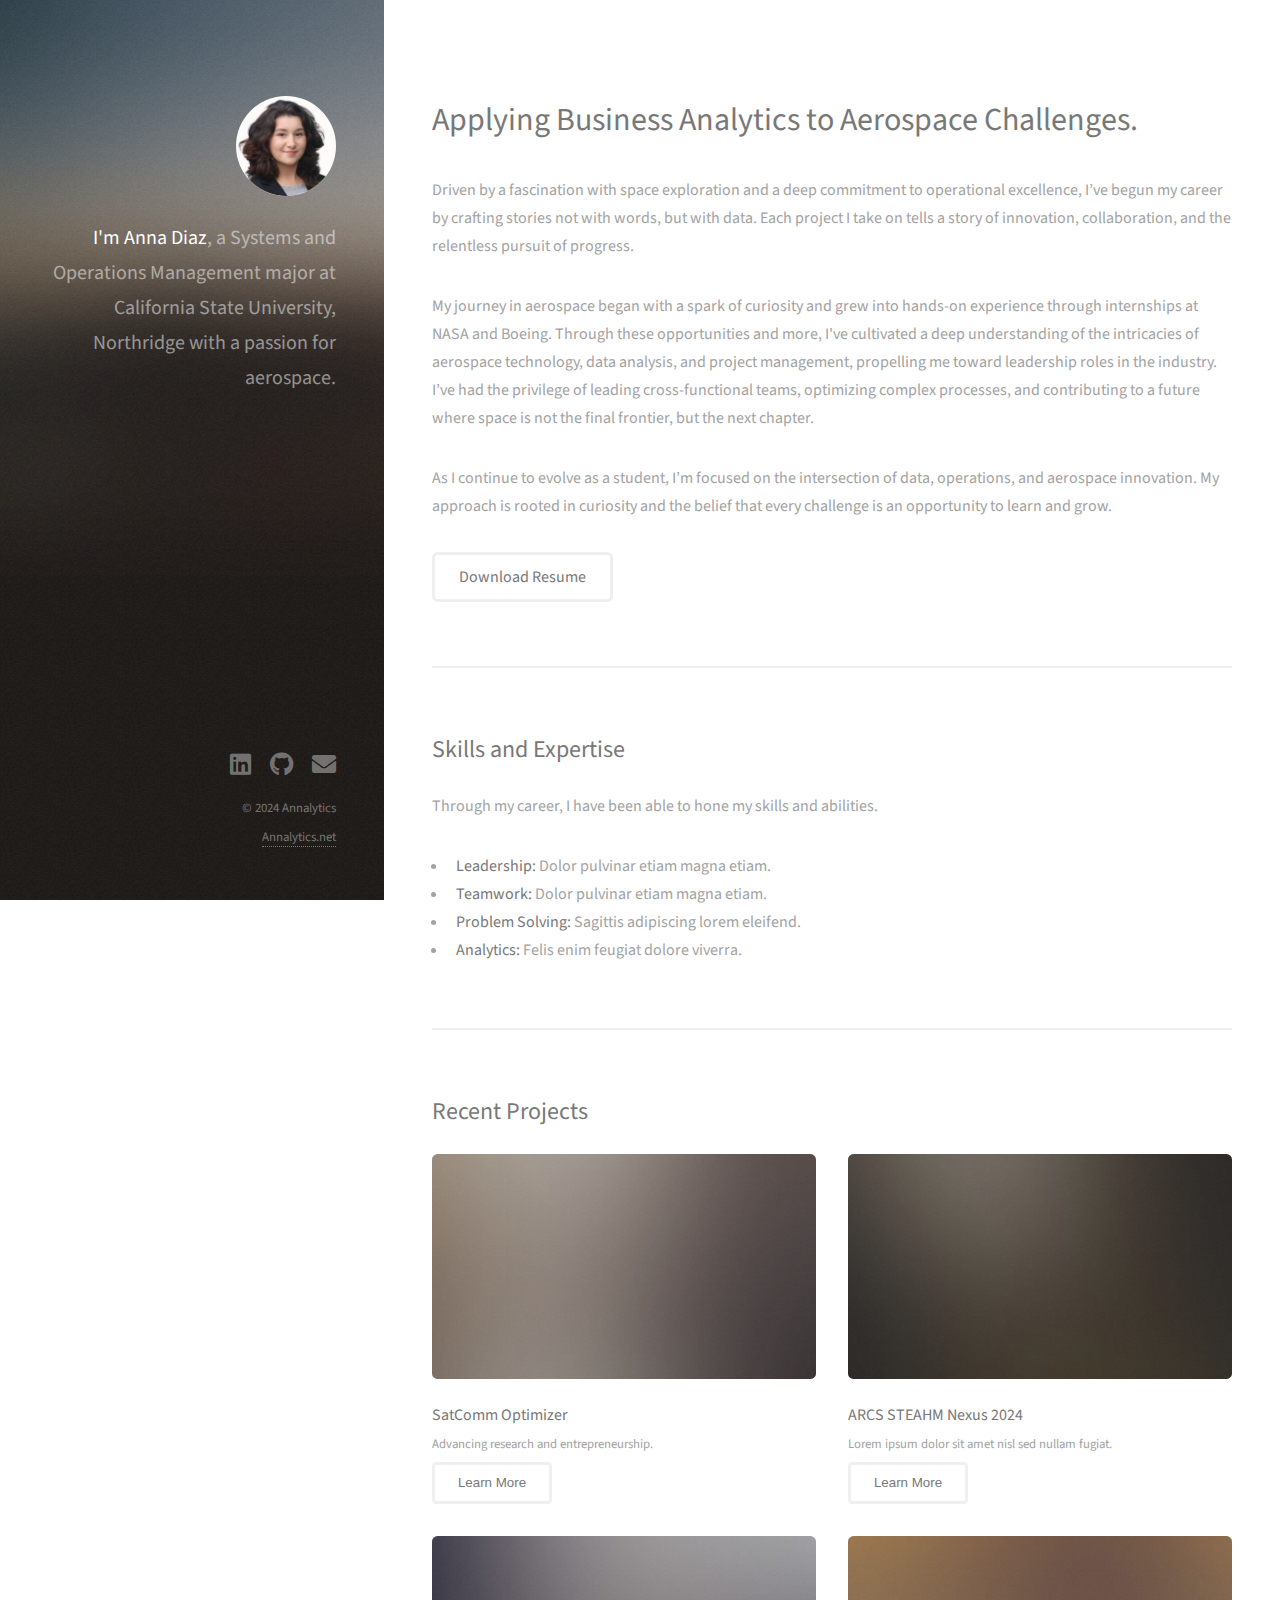
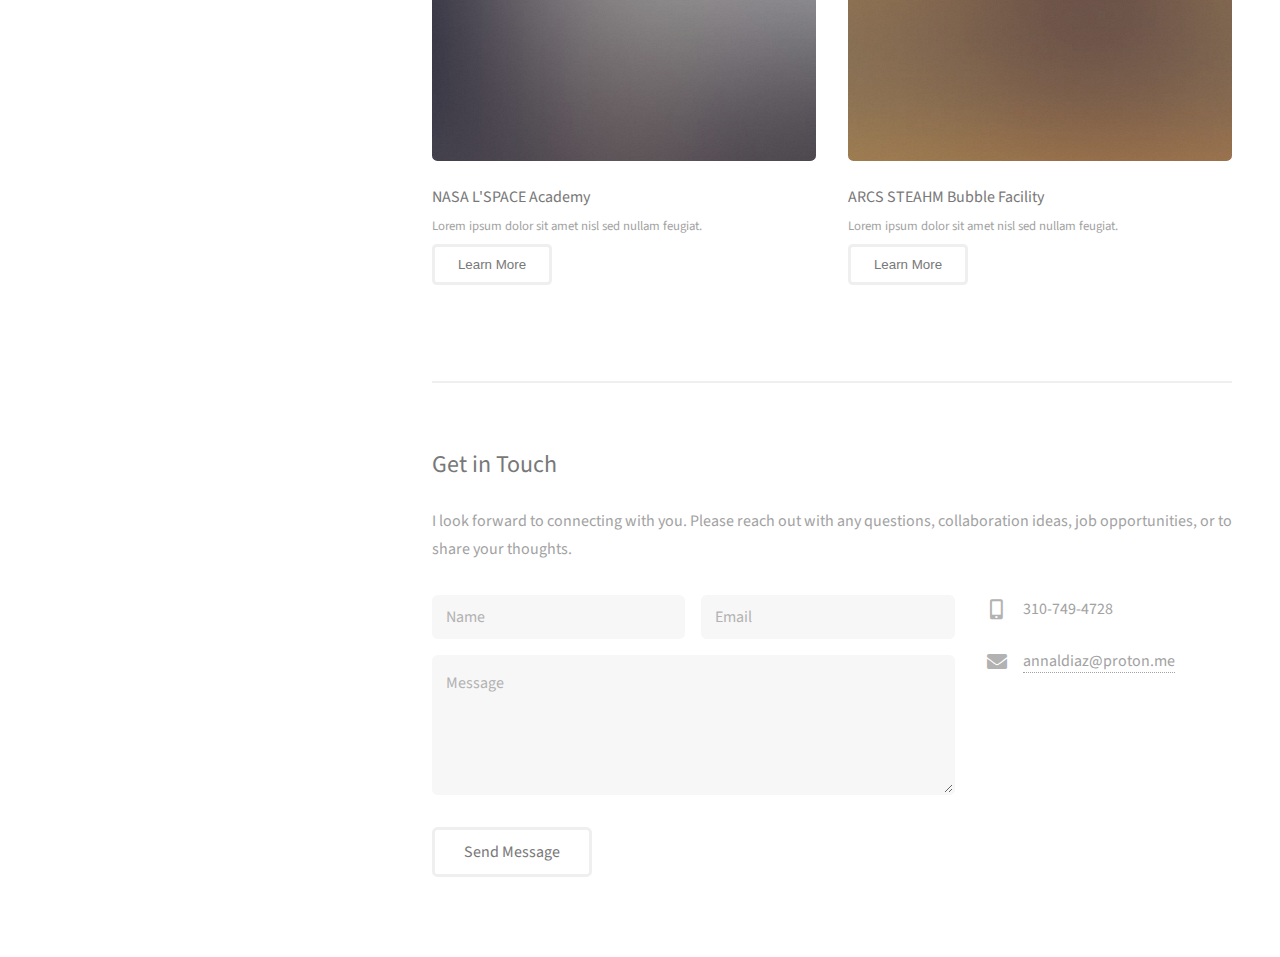
<file: index.html>
<!DOCTYPE HTML>
<!--
	Strata by HTML5 UP
	html5up.net | @ajlkn
	Free for personal and commercial use under the CCA 3.0 license (html5up.net/license)
-->

<html>
	<head>
		<title>Anna's Portfolio</title>
		<meta charset="utf-8" />
		<meta name="viewport" content="width=device-width, initial-scale=1, user-scalable=no" />
		<link rel="stylesheet" href="assets/css/main.css" />
	</head>
	<body class="is-preload">

		<!-- Header -->
			<header id="header">
				<div class="inner">
					<a href="#" class="image avatar"><img src="images/anna_headshot_22.jpg" alt="" /></a>
					<h1><strong>I'm Anna Diaz</strong>, a Systems and Operations Management major<br />
					at California State University, Northridge<br />
					with a passion for aerospace.<br />
				</div>
			</header>

		<!-- Main -->
			<div id="main">

				<!-- One -->
					<section id="one">
						<header class="major">
							<h2>Applying Business Analytics to Aerospace Challenges.<br /></h2>
						</header>
						<p>Driven by a fascination with space exploration and a deep commitment to operational excellence, 
							I’ve begun my career by crafting stories not with words, but with data. Each project I take on tells
							 a story of innovation, collaboration, and the relentless pursuit of progress.
							</p>

						<p>
							My journey in aerospace began with a spark of curiosity and grew into hands-on experience through internships
							 at NASA and Boeing. Through these opportunities and more, I've cultivated a
							 deep understanding of the intricacies of aerospace technology, 
							data analysis, and project management, propelling me toward leadership roles in the industry.
							 I’ve had the privilege of leading cross-functional teams, optimizing complex processes,
							  and contributing to a future where space is not the final frontier, but the next chapter.
						</p>
						<p>
							As I continue to evolve as a student, I’m focused on the intersection of data, operations,
							 and aerospace innovation. My approach is rooted in curiosity and the belief that every challenge
							  is an opportunity to learn and grow.
						</p>

						<ul class="actions">
							<li><a href="images/media/Diaz_Anna_Resume.pdf" class="button">Download Resume</a></li>
						</ul>
					</section>

				<!-- Two -->
					<section id="two">
						<h2> Skills and Expertise </h2>
						<div class="row">
						<p> Through my career, I have been able to hone my skills and abilities. </p>
					</div>
						<ul class="Unordered">
							<li><b>Leadership:</b> Dolor pulvinar etiam magna etiam.</li>
							<li><b>Teamwork:</b> Dolor pulvinar etiam magna etiam.</li>
							<li><b>Problem Solving:</b> Sagittis adipiscing lorem eleifend.</li>
							<li><b>Analytics:</b> Felis enim feugiat dolore viverra.</li>
						</ul>
						
					</section>

				<!-- Three -->
					<section id="three">
						<h2>Recent Projects</h2>
						<div class="row">
							<article class="col-6 col-12-xsmall work-item">
								<a href="images/fulls/01.jpg" class="image fit thumb"><img src="images/thumbs/01.jpg" alt="" /></a>
								<h3>SatComm Optimizer</h3>
								<p>Advancing research and entrepreneurship.</p>
								<button class="project-button">Learn More</button>
							</article>

							<article class="col-6 col-12-xsmall work-item">
								<a href="images/fulls/02.jpg" class="image fit thumb"><img src="images/thumbs/02.jpg" alt="" /></a>
								<h3>ARCS STEAHM Nexus 2024</h3>
								<p>Lorem ipsum dolor sit amet nisl sed nullam fugiat.</p>
								<button class="project-button">Learn More</button> 
							</article>

							<article class="col-6 col-12-xsmall work-item">
								<a href="images/fulls/03.jpg" class="image fit thumb"><img src="images/thumbs/03.jpg" alt="" /></a>
								<h3>NASA L'SPACE Academy</h3>
								<p>Lorem ipsum dolor sit amet nisl sed nullam feugiat.</p>
								<button class="project-button">Learn More</button> 
							</article>

							<article class="col-6 col-12-xsmall work-item">
								<a href="images/fulls/04.jpg" class="image fit thumb"><img src="images/thumbs/04.jpg" alt="" /></a>
								<h3>ARCS STEAHM Bubble Facility</h3>
								<p>Lorem ipsum dolor sit amet nisl sed nullam feugiat.</p>
								<button class="project-button">Learn More</button> 
							</article>

						</div>
					</section> 

				<!-- Four -->
					<section id="four">
						<h2>Get in Touch</h2>
						<p>I look forward to connecting with you. Please reach out with any questions, collaboration ideas, job opportunities, or to share your thoughts.</p>
						<div class="row">
							<div class="col-8 col-12-small">
								<form method="post" action="#">
									<div class="row gtr-uniform gtr-50">
										<div class="col-6 col-12-xsmall"><input type="text" name="name" id="name" placeholder="Name" /></div>
										<div class="col-6 col-12-xsmall"><input type="email" name="email" id="email" placeholder="Email" /></div>
										<div class="col-12"><textarea name="message" id="message" placeholder="Message" rows="4"></textarea></div>
									</div>
								</form>
								<ul class="actions">
									<li><input type="submit" value="Send Message" /></li>
								</ul>
							</div>
							<div class="col-4 col-12-small">
								<ul class="labeled-icons">
									</li>
									<li>
										<h3 class="icon solid fa-mobile-alt"><span class="label">Phone</span></h3>
										310-749-4728
									</li>
									<li>
										<h3 class="icon solid fa-envelope"><span class="label">Email</span></h3>
										<a href="mailto:annaldiaz@proton.me">annaldiaz@proton.me</a>
									</li>
								</ul>
							</div>
						</div>
					</section>

				<!-- Five
				
					<section id="five">
						<h2>Elements</h2>

						<section>
							<h4>Text</h4>
							<p>This is <b>bold</b> and this is <strong>strong</strong>. This is <i>italic</i> and this is <em>emphasized</em>.
							This is <sup>superscript</sup> text and this is <sub>subscript</sub> text.
							This is <u>underlined</u> and this is code: <code>for (;;) { ... }</code>. Finally, <a href="#">this is a link</a>.</p>
							<hr />
							<header>
								<h4>Heading with a Subtitle</h4>
								<p>Lorem ipsum dolor sit amet nullam id egestas urna aliquam</p>
							</header>
							<p>Nunc lacinia ante nunc ac lobortis. Interdum adipiscing gravida odio porttitor sem non mi integer non faucibus ornare mi ut ante amet placerat aliquet. Volutpat eu sed ante lacinia sapien lorem accumsan varius montes viverra nibh in adipiscing blandit tempus accumsan.</p>
							<header>
								<h5>Heading with a Subtitle</h5>
								<p>Lorem ipsum dolor sit amet nullam id egestas urna aliquam</p>
							</header>
							<p>Nunc lacinia ante nunc ac lobortis. Interdum adipiscing gravida odio porttitor sem non mi integer non faucibus ornare mi ut ante amet placerat aliquet. Volutpat eu sed ante lacinia sapien lorem accumsan varius montes viverra nibh in adipiscing blandit tempus accumsan.</p>
							<hr />
							<h2>Heading Level 2</h2>
							<h3>Heading Level 3</h3>
							<h4>Heading Level 4</h4>
							<h5>Heading Level 5</h5>
							<h6>Heading Level 6</h6>
							<hr />
							<h5>Blockquote</h5>
							<blockquote>Fringilla nisl. Donec accumsan interdum nisi, quis tincidunt felis sagittis eget tempus euismod. Vestibulum ante ipsum primis in faucibus vestibulum. Blandit adipiscing eu felis iaculis volutpat ac adipiscing accumsan faucibus. Vestibulum ante ipsum primis in faucibus lorem ipsum dolor sit amet nullam adipiscing eu felis.</blockquote>
							<h5>Preformatted</h5>
							<pre><code>i = 0;

while (!deck.isInOrder()) {
print 'Iteration ' + i;
deck.shuffle();
i++;
}

print 'It took ' + i + ' iterations to sort the deck.';</code></pre>
						</section>

						<section>
							<h4>Lists</h4>
							<div class="row">
								<div class="col-6 col-12-xsmall">
									<h5>Unordered</h5>
									<ul>
										<li>Dolor pulvinar etiam magna etiam.</li>
										<li>Sagittis adipiscing lorem eleifend.</li>
										<li>Felis enim feugiat dolore viverra.</li>
									</ul>
									<h5>Alternate</h5>
									<ul class="alt">
										<li>Dolor pulvinar etiam magna etiam.</li>
										<li>Sagittis adipiscing lorem eleifend.</li>
										<li>Felis enim feugiat dolore viverra.</li>
									</ul>
								</div>
								<div class="col-6 col-12-xsmall">
									<h5>Ordered</h5>
									<ol>
										<li>Dolor pulvinar etiam magna etiam.</li>
										<li>Etiam vel felis at lorem sed viverra.</li>
										<li>Felis enim feugiat dolore viverra.</li>
										<li>Dolor pulvinar etiam magna etiam.</li>
										<li>Etiam vel felis at lorem sed viverra.</li>
										<li>Felis enim feugiat dolore viverra.</li>
									</ol>
									<h5>Icons</h5>
									<ul class="icons">
										<li><a href="#" class="icon brands fa-linkedin"><span class="label">LinkedIn</span></a></li>
										<li><a href="#" class="icon brands fa-facebook-f"><span class="label">Facebook</span></a></li>
										<li><a href="#" class="icon brands fa-instagram"><span class="label">Instagram</span></a></li>
										<li><a href="#" class="icon brands fa-github"><span class="label">Github</span></a></li>
										<li><a href="#" class="icon brands fa-dribbble"><span class="label">Dribbble</span></a></li>
										<li><a href="#" class="icon brands fa-tumblr"><span class="label">Tumblr</span></a></li>
									</ul>
								</div>
							</div>
							<h5>Actions</h5>
							<ul class="actions">
								<li><a href="#" class="button primary">Default</a></li>
								<li><a href="#" class="button">Default</a></li>
							</ul>
							<ul class="actions small">
								<li><a href="#" class="button primary small">Small</a></li>
								<li><a href="#" class="button small">Small</a></li>
							</ul>
							<div class="row">
								<div class="col-6 col-12-small">
									<ul class="actions stacked">
										<li><a href="#" class="button primary">Default</a></li>
										<li><a href="#" class="button">Default</a></li>
									</ul>
								</div>
								<div class="col-6 col-12-small">
									<ul class="actions stacked">
										<li><a href="#" class="button primary small">Small</a></li>
										<li><a href="#" class="button small">Small</a></li>
									</ul>
								</div>
								<div class="col-6 col-12-small">
									<ul class="actions stacked">
										<li><a href="#" class="button primary fit">Default</a></li>
										<li><a href="#" class="button fit">Default</a></li>
									</ul>
								</div>
								<div class="col-6 col-12-small">
									<ul class="actions stacked">
										<li><a href="#" class="button primary small fit">Small</a></li>
										<li><a href="#" class="button small fit">Small</a></li>
									</ul>
								</div>
							</div>
						</section>

						<section>
							<h4>Table</h4>
							<h5>Default</h5>
							<div class="table-wrapper">
								<table>
									<thead>
										<tr>
											<th>Name</th>
											<th>Description</th>
											<th>Price</th>
										</tr>
									</thead>
									<tbody>
										<tr>
											<td>Item One</td>
											<td>Ante turpis integer aliquet porttitor.</td>
											<td>29.99</td>
										</tr>
										<tr>
											<td>Item Two</td>
											<td>Vis ac commodo adipiscing arcu aliquet.</td>
											<td>19.99</td>
										</tr>
										<tr>
											<td>Item Three</td>
											<td> Morbi faucibus arcu accumsan lorem.</td>
											<td>29.99</td>
										</tr>
										<tr>
											<td>Item Four</td>
											<td>Vitae integer tempus condimentum.</td>
											<td>19.99</td>
										</tr>
										<tr>
											<td>Item Five</td>
											<td>Ante turpis integer aliquet porttitor.</td>
											<td>29.99</td>
										</tr>
									</tbody>
									<tfoot>
										<tr>
											<td colspan="2"></td>
											<td>100.00</td>
										</tr>
									</tfoot>
								</table>
							</div>

							<h5>Alternate</h5>
							<div class="table-wrapper">
								<table class="alt">
									<thead>
										<tr>
											<th>Name</th>
											<th>Description</th>
											<th>Price</th>
										</tr>
									</thead>
									<tbody>
										<tr>
											<td>Item One</td>
											<td>Ante turpis integer aliquet porttitor.</td>
											<td>29.99</td>
										</tr>
										<tr>
											<td>Item Two</td>
											<td>Vis ac commodo adipiscing arcu aliquet.</td>
											<td>19.99</td>
										</tr>
										<tr>
											<td>Item Three</td>
											<td> Morbi faucibus arcu accumsan lorem.</td>
											<td>29.99</td>
										</tr>
										<tr>
											<td>Item Four</td>
											<td>Vitae integer tempus condimentum.</td>
											<td>19.99</td>
										</tr>
										<tr>
											<td>Item Five</td>
											<td>Ante turpis integer aliquet porttitor.</td>
											<td>29.99</td>
										</tr>
									</tbody>
									<tfoot>
										<tr>
											<td colspan="2"></td>
											<td>100.00</td>
										</tr>
									</tfoot>
								</table>
							</div>
						</section>

						<section>
							<h4>Buttons</h4>
							<ul class="actions">
								<li><a href="#" class="button primary">Primary</a></li>
								<li><a href="#" class="button">Default</a></li>
							</ul>
							<ul class="actions">
								<li><a href="#" class="button large">Large</a></li>
								<li><a href="#" class="button">Default</a></li>
								<li><a href="#" class="button small">Small</a></li>
							</ul>
							<ul class="actions fit">
								<li><a href="#" class="button primary fit">Fit</a></li>
								<li><a href="#" class="button fit">Fit</a></li>
							</ul>
							<ul class="actions fit small">
								<li><a href="#" class="button primary fit small">Fit + Small</a></li>
								<li><a href="#" class="button fit small">Fit + Small</a></li>
							</ul>
							<ul class="actions">
								<li><a href="#" class="button primary icon solid fa-download">Icon</a></li>
								<li><a href="#" class="button icon solid fa-download">Icon</a></li>
							</ul>
							<ul class="actions">
								<li><span class="button primary disabled">Primary</span></li>
								<li><span class="button disabled">Default</span></li>
							</ul>
						</section>

						<section>
							<h4>Form</h4>
							<form method="post" action="#">
								<div class="row gtr-uniform gtr-50">
									<div class="col-6 col-12-xsmall">
										<input type="text" name="demo-name" id="demo-name" value="" placeholder="Name" />
									</div>
									<div class="col-6 col-12-xsmall">
										<input type="email" name="demo-email" id="demo-email" value="" placeholder="Email" />
									</div>
									<div class="col-12">
										<select name="demo-category" id="demo-category">
											<option value="">- Category -</option>
											<option value="1">Manufacturing</option>
											<option value="1">Shipping</option>
											<option value="1">Administration</option>
											<option value="1">Human Resources</option>
										</select>
									</div>
									<div class="col-4 col-12-small">
										<input type="radio" id="demo-priority-low" name="demo-priority" checked>
										<label for="demo-priority-low">Low Priority</label>
									</div>
									<div class="col-4 col-12-small">
										<input type="radio" id="demo-priority-normal" name="demo-priority">
										<label for="demo-priority-normal">Normal Priority</label>
									</div>
									<div class="col-4 col-12-small">
										<input type="radio" id="demo-priority-high" name="demo-priority">
										<label for="demo-priority-high">High Priority</label>
									</div>
									<div class="col-6 col-12-small">
										<input type="checkbox" id="demo-copy" name="demo-copy">
										<label for="demo-copy">Email me a copy of this message</label>
									</div>
									<div class="col-6 col-12-small">
										<input type="checkbox" id="demo-human" name="demo-human" checked>
										<label for="demo-human">I am a human and not a robot</label>
									</div>
									<div class="col-12">
										<textarea name="demo-message" id="demo-message" placeholder="Enter your message" rows="6"></textarea>
									</div>
									<div class="col-12">
										<ul class="actions">
											<li><input type="submit" value="Send Message" class="primary" /></li>
											<li><input type="reset" value="Reset" /></li>
										</ul>
									</div>
								</div>
							</form>
						</section>

						<section>
							<h4>Image</h4>
							<h5>Fit</h5>
							<div class="box alt">
								<div class="row gtr-50 gtr-uniform">
									<div class="col-12"><span class="image fit"><img src="images/fulls/05.jpg" alt="" /></span></div>
									<div class="col-4"><span class="image fit"><img src="images/thumbs/01.jpg" alt="" /></span></div>
									<div class="col-4"><span class="image fit"><img src="images/thumbs/02.jpg" alt="" /></span></div>
									<div class="col-4"><span class="image fit"><img src="images/thumbs/03.jpg" alt="" /></span></div>
									<div class="col-4"><span class="image fit"><img src="images/thumbs/04.jpg" alt="" /></span></div>
									<div class="col-4"><span class="image fit"><img src="images/thumbs/05.jpg" alt="" /></span></div>
									<div class="col-4"><span class="image fit"><img src="images/thumbs/06.jpg" alt="" /></span></div>
									<div class="col-4"><span class="image fit"><img src="images/thumbs/03.jpg" alt="" /></span></div>
									<div class="col-4"><span class="image fit"><img src="images/thumbs/02.jpg" alt="" /></span></div>
									<div class="col-4"><span class="image fit"><img src="images/thumbs/01.jpg" alt="" /></span></div>
								</div>
							</div>
							<h5>Left &amp; Right</h5>
							<p><span class="image left"><img src="images/avatar.jpg" alt="" /></span>Fringilla nisl. Donec accumsan interdum nisi, quis tincidunt felis sagittis eget. tempus euismod. Vestibulum ante ipsum primis in faucibus vestibulum. Blandit adipiscing eu felis iaculis volutpat ac adipiscing accumsan eu faucibus. Integer ac pellentesque praesent tincidunt felis sagittis eget. tempus euismod. Vestibulum ante ipsum primis in faucibus vestibulum. Blandit adipiscing eu felis iaculis volutpat ac adipiscing accumsan eu faucibus. Integer ac pellentesque praesent. Donec accumsan interdum nisi, quis tincidunt felis sagittis eget. tempus euismod. Vestibulum ante ipsum primis in faucibus vestibulum. Blandit adipiscing eu felis iaculis volutpat ac adipiscing accumsan eu faucibus. Integer ac pellentesque praesent tincidunt felis sagittis eget. tempus euismod. Vestibulum ante ipsum primis in faucibus vestibulum. Blandit adipiscing eu felis iaculis volutpat ac adipiscing accumsan eu faucibus. Integer ac pellentesque praesent.</p>
							<p><span class="image right"><img src="images/avatar.jpg" alt="" /></span>Fringilla nisl. Donec accumsan interdum nisi, quis tincidunt felis sagittis eget. tempus euismod. Vestibulum ante ipsum primis in faucibus vestibulum. Blandit adipiscing eu felis iaculis volutpat ac adipiscing accumsan eu faucibus. Integer ac pellentesque praesent tincidunt felis sagittis eget. tempus euismod. Vestibulum ante ipsum primis in faucibus vestibulum. Blandit adipiscing eu felis iaculis volutpat ac adipiscing accumsan eu faucibus. Integer ac pellentesque praesent. Donec accumsan interdum nisi, quis tincidunt felis sagittis eget. tempus euismod. Vestibulum ante ipsum primis in faucibus vestibulum. Blandit adipiscing eu felis iaculis volutpat ac adipiscing accumsan eu faucibus. Integer ac pellentesque praesent tincidunt felis sagittis eget. tempus euismod. Vestibulum ante ipsum primis in faucibus vestibulum. Blandit adipiscing eu felis iaculis volutpat ac adipiscing accumsan eu faucibus. Integer ac pellentesque praesent.</p>
						</section>

					</section>
				-->

			</div>

		<!-- Footer -->
			<footer id="footer">
				<div class="inner">
					<ul class="icons">
						<li><a href="https://www.linkedin.com/in/anna-l-diaz" target="_blank" class="icon brands fa-linkedin"><span class="label">LinkedIn</span></a></li>
						<li><a href="https://github.com/ItsAnnalytics" target="_blank" class="icon brands fa-github"><span class="label">Github</span></a></li>
						<li><a href="mailto:annaldiaz@proton.me" target="_blank" class="icon solid fa-envelope"><span class="label">Email</span></a></li>
					</ul>
					<ul class="copyright">
						<li>&copy; 2024 Annalytics</li><li><a href="https://annalytics.net/">Annalytics.net</a></li>
					</ul>
				</div>
			</footer>

		<!-- Scripts -->
			<script src="assets/js/jquery.min.js"></script>
			<script src="assets/js/jquery.poptrox.min.js"></script>
			<script src="assets/js/browser.min.js"></script>
			<script src="assets/js/breakpoints.min.js"></script>
			<script src="assets/js/util.js"></script>
			<script src="assets/js/main.js"></script>

	</body>
</html>
</file>
<file: assets/css/main.css>
@import url("fontawesome-all.min.css");
@import url("https://fonts.googleapis.com/css?family=Source+Sans+Pro:400,400italic");

/*
	Strata by HTML5 UP
	html5up.net | @ajlkn
	Free for personal and commercial use under the CCA 3.0 license (html5up.net/license)
*/

html, body, div, span, applet, object,
iframe, h1, h2, h3, h4, h5, h6, p, blockquote,
pre, a, abbr, acronym, address, big, cite,
code, del, dfn, em, img, ins, kbd, q, s, samp,
small, strike, strong, sub, sup, tt, var, b,
u, i, center, dl, dt, dd, ol, ul, li, fieldset,
form, label, legend, table, caption, tbody,
tfoot, thead, tr, th, td, article, aside,
canvas, details, embed, figure, figcaption,
footer, header, hgroup, menu, nav, output, ruby,
section, summary, time, mark, audio, video {
	margin: 0;
	padding: 0;
	border: 0;
	font-size: 100%;
	font: inherit;
	vertical-align: baseline;}

article, aside, details, figcaption, figure,
footer, header, hgroup, menu, nav, section {
	display: block;}

body {
	line-height: 1;
}

ol, ul {
	list-style: none;
}

blockquote, q {
	quotes: none;
}

	blockquote:before, blockquote:after, q:before, q:after {
		content: '';
		content: none;
	}

table {
	border-collapse: collapse;
	border-spacing: 0;
}

body {
	-webkit-text-size-adjust: none;
}

mark {
	background-color: transparent;
	color: inherit;
}

input::-moz-focus-inner {
	border: 0;
	padding: 0;
}

input, select, textarea {
	-moz-appearance: none;
	-webkit-appearance: none;
	-ms-appearance: none;
	appearance: none;
}

/* Basic */

	html {
		box-sizing: border-box;
	}

	*, *:before, *:after {
		box-sizing: inherit;
	}

	body {
		background: #fff;
	}

		body.is-preload *, body.is-preload *:before, body.is-preload *:after {
			-moz-animation: none !important;
			-webkit-animation: none !important;
			-ms-animation: none !important;
			animation: none !important;
			-moz-transition: none !important;
			-webkit-transition: none !important;
			-ms-transition: none !important;
			transition: none !important;
		}

	body, input, select, textarea {
		color: #a2a2a2;
		font-family: "Source Sans Pro", Helvetica, sans-serif;
		font-size: 16pt;
		font-weight: 400;
		line-height: 1.75em;
	}

	a {
		-moz-transition: color 0.2s ease-in-out, border-color 0.2s ease-in-out;
		-webkit-transition: color 0.2s ease-in-out, border-color 0.2s ease-in-out;
		-ms-transition: color 0.2s ease-in-out, border-color 0.2s ease-in-out;
		transition: color 0.2s ease-in-out, border-color 0.2s ease-in-out;
		border-bottom: dotted 1px;
		color: #49bf9d;
		text-decoration: none;
	}

		a:hover {
			border-bottom-color: transparent;
			color: #49bf9d !important;
			text-decoration: none;
		}

	strong, b {
		color: #787878;
		font-weight: 400;
	}

	em, i {
		font-style: italic;
	}

	p {
		margin: 0 0 2em 0;
	}

	h1, h2, h3, h4, h5, h6 {
		color: #787878;
		font-weight: 400;
		line-height: 1em;
		margin: 0 0 1em 0;
	}

		h1 a, h2 a, h3 a, h4 a, h5 a, h6 a {
			color: inherit;
			text-decoration: none;
		}

	h1 {
		font-size: 2em;
		line-height: 1.5em;
	}

	h2 {
		font-size: 1.5em;
		line-height: 1.5em;
	}

	h3 {
		font-size: 1.25em;
		line-height: 1.5em;
	}

	h4 {
		font-size: 1.1em;
		line-height: 1.5em;
	}

	h5 {
		font-size: 0.9em;
		line-height: 1.5em;
	}

	h6 {
		font-size: 0.7em;
		line-height: 1.5em;
	}

	sub {
		font-size: 0.8em;
		position: relative;
		top: 0.5em;
	}

	sup {
		font-size: 0.8em;
		position: relative;
		top: -0.5em;
	}

	hr {
		border: 0;
		border-bottom: solid 2px #efefef;
		margin: 2em 0;
	}

		hr.major {
			margin: 3em 0;
		}

	blockquote {
		border-left: solid 6px #efefef;
		font-style: italic;
		margin: 0 0 2em 0;
		padding: 0.5em 0 0.5em 1.5em;
	}

	code {
		background: #f7f7f7;
		border-radius: 0.35em;
		border: solid 2px #efefef;
		font-family: "Courier New", monospace;
		font-size: 0.9em;
		margin: 0 0.25em;
		padding: 0.25em 0.65em;
	}

	pre {
		-webkit-overflow-scrolling: touch;
		font-family: "Courier New", monospace;
		font-size: 0.9em;
		margin: 0 0 2em 0;
	}

		pre code {
			display: block;
			line-height: 1.75em;
			padding: 1em 1.5em;
			overflow-x: auto;
		}

	.align-left {
		text-align: left;
	}

	.align-center {
		text-align: center;
	}

	.align-right {
		text-align: right;
	}

/* Container */

	.container {
		margin: 0 auto;
		max-width: calc(100% - 4em);
		width: 100%;
	}

		.container.xsmall {
			width: 25%;
		}

		.container.small {
			width: 50%;
		}

		.container.medium {
			width: 75%;
		}

		.container.large {
			width: 125%;
		}

		.container.xlarge {
			width: 150%;
		}

		.container.max {
			width: 100%;
		}

		@media screen and (max-width: 980px) {

			.container {
				width: 100% !important;
				max-width: 100% !important;
			}

		}

		@media screen and (max-width: 480px) {

			.container {
				max-width: calc(100% - 3em);
			}

		}

/* Row */

	.row {
		display: flex;
		flex-wrap: wrap;
		box-sizing: border-box;
		align-items: stretch;
	}

		.row > * {
			box-sizing: border-box;
		}

		.row.gtr-uniform > * > :last-child {
			margin-bottom: 0;
		}

		.row.aln-left {
			justify-content: flex-start;
		}

		.row.aln-center {
			justify-content: center;
		}

		.row.aln-right {
			justify-content: flex-end;
		}

		.row.aln-top {
			align-items: flex-start;
		}

		.row.aln-middle {
			align-items: center;
		}

		.row.aln-bottom {
			align-items: flex-end;
		}

		.row > .imp {
			order: -1;
		}

		.row > .col-1 {
			width: 8.33333%;
		}

		.row > .off-1 {
			margin-left: 8.33333%;
		}

		.row > .col-2 {
			width: 16.66667%;
		}

		.row > .off-2 {
			margin-left: 16.66667%;
		}

		.row > .col-3 {
			width: 25%;
		}

		.row > .off-3 {
			margin-left: 25%;
		}

		.row > .col-4 {
			width: 33.33333%;
		}

		.row > .off-4 {
			margin-left: 33.33333%;
		}

		.row > .col-5 {
			width: 41.66667%;
		}

		.row > .off-5 {
			margin-left: 41.66667%;
		}

		.row > .col-6 {
			width: 50%;
		}

		.row > .off-6 {
			margin-left: 50%;
		}

		.row > .col-7 {
			width: 58.33333%;
		}

		.row > .off-7 {
			margin-left: 58.33333%;
		}

		.row > .col-8 {
			width: 66.66667%;
		}

		.row > .off-8 {
			margin-left: 66.66667%;
		}

		.row > .col-9 {
			width: 75%;
		}

		.row > .off-9 {
			margin-left: 75%;
		}

		.row > .col-10 {
			width: 83.33333%;
		}

		.row > .off-10 {
			margin-left: 83.33333%;
		}

		.row > .col-11 {
			width: 91.66667%;
		}

		.row > .off-11 {
			margin-left: 91.66667%;
		}

		.row > .col-12 {
			width: 100%;
		}

		.row > .off-12 {
			margin-left: 100%;
		}

		.row.gtr-0 {
			margin-top: 0;
			margin-left: 0em;
		}

			.row.gtr-0 > * {
				padding: 0 0 0 0em;
			}

			.row.gtr-0.gtr-uniform {
				margin-top: 0em;
			}

				.row.gtr-0.gtr-uniform > * {
					padding-top: 0em;
				}

		.row.gtr-25 {
			margin-top: 0;
			margin-left: -0.625em;
		}

			.row.gtr-25 > * {
				padding: 0 0 0 0.625em;
			}

			.row.gtr-25.gtr-uniform {
				margin-top: -0.625em;
			}

				.row.gtr-25.gtr-uniform > * {
					padding-top: 0.625em;
				}

		.row.gtr-50 {
			margin-top: 0;
			margin-left: -1.25em;
		}

			.row.gtr-50 > * {
				padding: 0 0 0 1.25em;
			}

			.row.gtr-50.gtr-uniform {
				margin-top: -1.25em;
			}

				.row.gtr-50.gtr-uniform > * {
					padding-top: 1.25em;
				}

		.row {
			margin-top: 0;
			margin-left: -2.5em;
		}

			.row > * {
				padding: 0 0 0 2.5em;
			}

			.row.gtr-uniform {
				margin-top: -2.5em;
			}

				.row.gtr-uniform > * {
					padding-top: 2.5em;
				}

		.row.gtr-150 {
			margin-top: 0;
			margin-left: -3.75em;
		}

			.row.gtr-150 > * {
				padding: 0 0 0 3.75em;
			}

			.row.gtr-150.gtr-uniform {
				margin-top: -3.75em;
			}

				.row.gtr-150.gtr-uniform > * {
					padding-top: 3.75em;
				}

		.row.gtr-200 {
			margin-top: 0;
			margin-left: -5em;
		}

			.row.gtr-200 > * {
				padding: 0 0 0 5em;
			}

			.row.gtr-200.gtr-uniform {
				margin-top: -5em;
			}

				.row.gtr-200.gtr-uniform > * {
					padding-top: 5em;
				}

		@media screen and (max-width: 1800px) {

			.row {
				display: flex;
				flex-wrap: wrap;
				box-sizing: border-box;
				align-items: stretch;
			}

				.row > * {
					box-sizing: border-box;
				}

				.row.gtr-uniform > * > :last-child {
					margin-bottom: 0;
				}

				.row.aln-left {
					justify-content: flex-start;
				}

				.row.aln-center {
					justify-content: center;
				}

				.row.aln-right {
					justify-content: flex-end;
				}

				.row.aln-top {
					align-items: flex-start;
				}

				.row.aln-middle {
					align-items: center;
				}

				.row.aln-bottom {
					align-items: flex-end;
				}

				.row > .imp-xlarge {
					order: -1;
				}

				.row > .col-1-xlarge {
					width: 8.33333%;
				}

				.row > .off-1-xlarge {
					margin-left: 8.33333%;
				}

				.row > .col-2-xlarge {
					width: 16.66667%;
				}

				.row > .off-2-xlarge {
					margin-left: 16.66667%;
				}

				.row > .col-3-xlarge {
					width: 25%;
				}

				.row > .off-3-xlarge {
					margin-left: 25%;
				}

				.row > .col-4-xlarge {
					width: 33.33333%;
				}

				.row > .off-4-xlarge {
					margin-left: 33.33333%;
				}

				.row > .col-5-xlarge {
					width: 41.66667%;
				}

				.row > .off-5-xlarge {
					margin-left: 41.66667%;
				}

				.row > .col-6-xlarge {
					width: 50%;
				}

				.row > .off-6-xlarge {
					margin-left: 50%;
				}

				.row > .col-7-xlarge {
					width: 58.33333%;
				}

				.row > .off-7-xlarge {
					margin-left: 58.33333%;
				}

				.row > .col-8-xlarge {
					width: 66.66667%;
				}

				.row > .off-8-xlarge {
					margin-left: 66.66667%;
				}

				.row > .col-9-xlarge {
					width: 75%;
				}

				.row > .off-9-xlarge {
					margin-left: 75%;
				}

				.row > .col-10-xlarge {
					width: 83.33333%;
				}

				.row > .off-10-xlarge {
					margin-left: 83.33333%;
				}

				.row > .col-11-xlarge {
					width: 91.66667%;
				}

				.row > .off-11-xlarge {
					margin-left: 91.66667%;
				}

				.row > .col-12-xlarge {
					width: 100%;
				}

				.row > .off-12-xlarge {
					margin-left: 100%;
				}

				.row.gtr-0 {
					margin-top: 0;
					margin-left: 0em;
				}

					.row.gtr-0 > * {
						padding: 0 0 0 0em;
					}

					.row.gtr-0.gtr-uniform {
						margin-top: 0em;
					}

						.row.gtr-0.gtr-uniform > * {
							padding-top: 0em;
						}

				.row.gtr-25 {
					margin-top: 0;
					margin-left: -0.625em;
				}

					.row.gtr-25 > * {
						padding: 0 0 0 0.625em;
					}

					.row.gtr-25.gtr-uniform {
						margin-top: -0.625em;
					}

						.row.gtr-25.gtr-uniform > * {
							padding-top: 0.625em;
						}

				.row.gtr-50 {
					margin-top: 0;
					margin-left: -1.25em;
				}

					.row.gtr-50 > * {
						padding: 0 0 0 1.25em;
					}

					.row.gtr-50.gtr-uniform {
						margin-top: -1.25em;
					}

						.row.gtr-50.gtr-uniform > * {
							padding-top: 1.25em;
						}

				.row {
					margin-top: 0;
					margin-left: -2.5em;
				}

					.row > * {
						padding: 0 0 0 2.5em;
					}

					.row.gtr-uniform {
						margin-top: -2.5em;
					}

						.row.gtr-uniform > * {
							padding-top: 2.5em;
						}

				.row.gtr-150 {
					margin-top: 0;
					margin-left: -3.75em;
				}

					.row.gtr-150 > * {
						padding: 0 0 0 3.75em;
					}

					.row.gtr-150.gtr-uniform {
						margin-top: -3.75em;
					}

						.row.gtr-150.gtr-uniform > * {
							padding-top: 3.75em;
						}

				.row.gtr-200 {
					margin-top: 0;
					margin-left: -5em;
				}

					.row.gtr-200 > * {
						padding: 0 0 0 5em;
					}

					.row.gtr-200.gtr-uniform {
						margin-top: -5em;
					}

						.row.gtr-200.gtr-uniform > * {
							padding-top: 5em;
						}

		}

		@media screen and (max-width: 1280px) {

			.row {
				display: flex;
				flex-wrap: wrap;
				box-sizing: border-box;
				align-items: stretch;
			}

				.row > * {
					box-sizing: border-box;
				}

				.row.gtr-uniform > * > :last-child {
					margin-bottom: 0;
				}

				.row.aln-left {
					justify-content: flex-start;
				}

				.row.aln-center {
					justify-content: center;
				}

				.row.aln-right {
					justify-content: flex-end;
				}

				.row.aln-top {
					align-items: flex-start;
				}

				.row.aln-middle {
					align-items: center;
				}

				.row.aln-bottom {
					align-items: flex-end;
				}

				.row > .imp-large {
					order: -1;
				}

				.row > .col-1-large {
					width: 8.33333%;
				}

				.row > .off-1-large {
					margin-left: 8.33333%;
				}

				.row > .col-2-large {
					width: 16.66667%;
				}

				.row > .off-2-large {
					margin-left: 16.66667%;
				}

				.row > .col-3-large {
					width: 25%;
				}

				.row > .off-3-large {
					margin-left: 25%;
				}

				.row > .col-4-large {
					width: 33.33333%;
				}

				.row > .off-4-large {
					margin-left: 33.33333%;
				}

				.row > .col-5-large {
					width: 41.66667%;
				}

				.row > .off-5-large {
					margin-left: 41.66667%;
				}

				.row > .col-6-large {
					width: 50%;
				}

				.row > .off-6-large {
					margin-left: 50%;
				}

				.row > .col-7-large {
					width: 58.33333%;
				}

				.row > .off-7-large {
					margin-left: 58.33333%;
				}

				.row > .col-8-large {
					width: 66.66667%;
				}

				.row > .off-8-large {
					margin-left: 66.66667%;
				}

				.row > .col-9-large {
					width: 75%;
				}

				.row > .off-9-large {
					margin-left: 75%;
				}

				.row > .col-10-large {
					width: 83.33333%;
				}

				.row > .off-10-large {
					margin-left: 83.33333%;
				}

				.row > .col-11-large {
					width: 91.66667%;
				}

				.row > .off-11-large {
					margin-left: 91.66667%;
				}

				.row > .col-12-large {
					width: 100%;
				}

				.row > .off-12-large {
					margin-left: 100%;
				}

				.row.gtr-0 {
					margin-top: 0;
					margin-left: 0em;
				}

					.row.gtr-0 > * {
						padding: 0 0 0 0em;
					}

					.row.gtr-0.gtr-uniform {
						margin-top: 0em;
					}

						.row.gtr-0.gtr-uniform > * {
							padding-top: 0em;
						}

				.row.gtr-25 {
					margin-top: 0;
					margin-left: -0.5em;
				}

					.row.gtr-25 > * {
						padding: 0 0 0 0.5em;
					}

					.row.gtr-25.gtr-uniform {
						margin-top: -0.5em;
					}

						.row.gtr-25.gtr-uniform > * {
							padding-top: 0.5em;
						}

				.row.gtr-50 {
					margin-top: 0;
					margin-left: -1em;
				}

					.row.gtr-50 > * {
						padding: 0 0 0 1em;
					}

					.row.gtr-50.gtr-uniform {
						margin-top: -1em;
					}

						.row.gtr-50.gtr-uniform > * {
							padding-top: 1em;
						}

				.row {
					margin-top: 0;
					margin-left: -2em;
				}

					.row > * {
						padding: 0 0 0 2em;
					}

					.row.gtr-uniform {
						margin-top: -2em;
					}

						.row.gtr-uniform > * {
							padding-top: 2em;
						}

				.row.gtr-150 {
					margin-top: 0;
					margin-left: -3em;
				}

					.row.gtr-150 > * {
						padding: 0 0 0 3em;
					}

					.row.gtr-150.gtr-uniform {
						margin-top: -3em;
					}

						.row.gtr-150.gtr-uniform > * {
							padding-top: 3em;
						}

				.row.gtr-200 {
					margin-top: 0;
					margin-left: -4em;
				}

					.row.gtr-200 > * {
						padding: 0 0 0 4em;
					}

					.row.gtr-200.gtr-uniform {
						margin-top: -4em;
					}

						.row.gtr-200.gtr-uniform > * {
							padding-top: 4em;
						}

		}

		@media screen and (max-width: 980px) {

			.row {
				display: flex;
				flex-wrap: wrap;
				box-sizing: border-box;
				align-items: stretch;
			}

				.row > * {
					box-sizing: border-box;
				}

				.row.gtr-uniform > * > :last-child {
					margin-bottom: 0;
				}

				.row.aln-left {
					justify-content: flex-start;
				}

				.row.aln-center {
					justify-content: center;
				}

				.row.aln-right {
					justify-content: flex-end;
				}

				.row.aln-top {
					align-items: flex-start;
				}

				.row.aln-middle {
					align-items: center;
				}

				.row.aln-bottom {
					align-items: flex-end;
				}

				.row > .imp-medium {
					order: -1;
				}

				.row > .col-1-medium {
					width: 8.33333%;
				}

				.row > .off-1-medium {
					margin-left: 8.33333%;
				}

				.row > .col-2-medium {
					width: 16.66667%;
				}

				.row > .off-2-medium {
					margin-left: 16.66667%;
				}

				.row > .col-3-medium {
					width: 25%;
				}

				.row > .off-3-medium {
					margin-left: 25%;
				}

				.row > .col-4-medium {
					width: 33.33333%;
				}

				.row > .off-4-medium {
					margin-left: 33.33333%;
				}

				.row > .col-5-medium {
					width: 41.66667%;
				}

				.row > .off-5-medium {
					margin-left: 41.66667%;
				}

				.row > .col-6-medium {
					width: 50%;
				}

				.row > .off-6-medium {
					margin-left: 50%;
				}

				.row > .col-7-medium {
					width: 58.33333%;
				}

				.row > .off-7-medium {
					margin-left: 58.33333%;
				}

				.row > .col-8-medium {
					width: 66.66667%;
				}

				.row > .off-8-medium {
					margin-left: 66.66667%;
				}

				.row > .col-9-medium {
					width: 75%;
				}

				.row > .off-9-medium {
					margin-left: 75%;
				}

				.row > .col-10-medium {
					width: 83.33333%;
				}

				.row > .off-10-medium {
					margin-left: 83.33333%;
				}

				.row > .col-11-medium {
					width: 91.66667%;
				}

				.row > .off-11-medium {
					margin-left: 91.66667%;
				}

				.row > .col-12-medium {
					width: 100%;
				}

				.row > .off-12-medium {
					margin-left: 100%;
				}

				.row.gtr-0 {
					margin-top: 0;
					margin-left: 0em;
				}

					.row.gtr-0 > * {
						padding: 0 0 0 0em;
					}

					.row.gtr-0.gtr-uniform {
						margin-top: 0em;
					}

						.row.gtr-0.gtr-uniform > * {
							padding-top: 0em;
						}

				.row.gtr-25 {
					margin-top: 0;
					margin-left: -0.5em;
				}

					.row.gtr-25 > * {
						padding: 0 0 0 0.5em;
					}

					.row.gtr-25.gtr-uniform {
						margin-top: -0.5em;
					}

						.row.gtr-25.gtr-uniform > * {
							padding-top: 0.5em;
						}

				.row.gtr-50 {
					margin-top: 0;
					margin-left: -1em;
				}

					.row.gtr-50 > * {
						padding: 0 0 0 1em;
					}

					.row.gtr-50.gtr-uniform {
						margin-top: -1em;
					}

						.row.gtr-50.gtr-uniform > * {
							padding-top: 1em;
						}

				.row {
					margin-top: 0;
					margin-left: -2em;
				}

					.row > * {
						padding: 0 0 0 2em;
					}

					.row.gtr-uniform {
						margin-top: -2em;
					}

						.row.gtr-uniform > * {
							padding-top: 2em;
						}

				.row.gtr-150 {
					margin-top: 0;
					margin-left: -3em;
				}

					.row.gtr-150 > * {
						padding: 0 0 0 3em;
					}

					.row.gtr-150.gtr-uniform {
						margin-top: -3em;
					}

						.row.gtr-150.gtr-uniform > * {
							padding-top: 3em;
						}

				.row.gtr-200 {
					margin-top: 0;
					margin-left: -4em;
				}

					.row.gtr-200 > * {
						padding: 0 0 0 4em;
					}

					.row.gtr-200.gtr-uniform {
						margin-top: -4em;
					}

						.row.gtr-200.gtr-uniform > * {
							padding-top: 4em;
						}

		}

		@media screen and (max-width: 736px) {

			.row {
				display: flex;
				flex-wrap: wrap;
				box-sizing: border-box;
				align-items: stretch;
			}

				.row > * {
					box-sizing: border-box;
				}

				.row.gtr-uniform > * > :last-child {
					margin-bottom: 0;
				}

				.row.aln-left {
					justify-content: flex-start;
				}

				.row.aln-center {
					justify-content: center;
				}

				.row.aln-right {
					justify-content: flex-end;
				}

				.row.aln-top {
					align-items: flex-start;
				}

				.row.aln-middle {
					align-items: center;
				}

				.row.aln-bottom {
					align-items: flex-end;
				}

				.row > .imp-small {
					order: -1;
				}

				.row > .col-1-small {
					width: 8.33333%;
				}

				.row > .off-1-small {
					margin-left: 8.33333%;
				}

				.row > .col-2-small {
					width: 16.66667%;
				}

				.row > .off-2-small {
					margin-left: 16.66667%;
				}

				.row > .col-3-small {
					width: 25%;
				}

				.row > .off-3-small {
					margin-left: 25%;
				}

				.row > .col-4-small {
					width: 33.33333%;
				}

				.row > .off-4-small {
					margin-left: 33.33333%;
				}

				.row > .col-5-small {
					width: 41.66667%;
				}

				.row > .off-5-small {
					margin-left: 41.66667%;
				}

				.row > .col-6-small {
					width: 50%;
				}

				.row > .off-6-small {
					margin-left: 50%;
				}

				.row > .col-7-small {
					width: 58.33333%;
				}

				.row > .off-7-small {
					margin-left: 58.33333%;
				}

				.row > .col-8-small {
					width: 66.66667%;
				}

				.row > .off-8-small {
					margin-left: 66.66667%;
				}

				.row > .col-9-small {
					width: 75%;
				}

				.row > .off-9-small {
					margin-left: 75%;
				}

				.row > .col-10-small {
					width: 83.33333%;
				}

				.row > .off-10-small {
					margin-left: 83.33333%;
				}

				.row > .col-11-small {
					width: 91.66667%;
				}

				.row > .off-11-small {
					margin-left: 91.66667%;
				}

				.row > .col-12-small {
					width: 100%;
				}

				.row > .off-12-small {
					margin-left: 100%;
				}

				.row.gtr-0 {
					margin-top: 0;
					margin-left: 0em;
				}

					.row.gtr-0 > * {
						padding: 0 0 0 0em;
					}

					.row.gtr-0.gtr-uniform {
						margin-top: 0em;
					}

						.row.gtr-0.gtr-uniform > * {
							padding-top: 0em;
						}

				.row.gtr-25 {
					margin-top: 0;
					margin-left: -0.375em;
				}

					.row.gtr-25 > * {
						padding: 0 0 0 0.375em;
					}

					.row.gtr-25.gtr-uniform {
						margin-top: -0.375em;
					}

						.row.gtr-25.gtr-uniform > * {
							padding-top: 0.375em;
						}

				.row.gtr-50 {
					margin-top: 0;
					margin-left: -0.75em;
				}

					.row.gtr-50 > * {
						padding: 0 0 0 0.75em;
					}

					.row.gtr-50.gtr-uniform {
						margin-top: -0.75em;
					}

						.row.gtr-50.gtr-uniform > * {
							padding-top: 0.75em;
						}

				.row {
					margin-top: 0;
					margin-left: -1.5em;
				}

					.row > * {
						padding: 0 0 0 1.5em;
					}

					.row.gtr-uniform {
						margin-top: -1.5em;
					}

						.row.gtr-uniform > * {
							padding-top: 1.5em;
						}

				.row.gtr-150 {
					margin-top: 0;
					margin-left: -2.25em;
				}

					.row.gtr-150 > * {
						padding: 0 0 0 2.25em;
					}

					.row.gtr-150.gtr-uniform {
						margin-top: -2.25em;
					}

						.row.gtr-150.gtr-uniform > * {
							padding-top: 2.25em;
						}

				.row.gtr-200 {
					margin-top: 0;
					margin-left: -3em;
				}

					.row.gtr-200 > * {
						padding: 0 0 0 3em;
					}

					.row.gtr-200.gtr-uniform {
						margin-top: -3em;
					}

						.row.gtr-200.gtr-uniform > * {
							padding-top: 3em;
						}

		}

		@media screen and (max-width: 480px) {

			.row {
				display: flex;
				flex-wrap: wrap;
				box-sizing: border-box;
				align-items: stretch;
			}

				.row > * {
					box-sizing: border-box;
				}

				.row.gtr-uniform > * > :last-child {
					margin-bottom: 0;
				}

				.row.aln-left {
					justify-content: flex-start;
				}

				.row.aln-center {
					justify-content: center;
				}

				.row.aln-right {
					justify-content: flex-end;
				}

				.row.aln-top {
					align-items: flex-start;
				}

				.row.aln-middle {
					align-items: center;
				}

				.row.aln-bottom {
					align-items: flex-end;
				}

				.row > .imp-xsmall {
					order: -1;
				}

				.row > .col-1-xsmall {
					width: 8.33333%;
				}

				.row > .off-1-xsmall {
					margin-left: 8.33333%;
				}

				.row > .col-2-xsmall {
					width: 16.66667%;
				}

				.row > .off-2-xsmall {
					margin-left: 16.66667%;
				}

				.row > .col-3-xsmall {
					width: 25%;
				}

				.row > .off-3-xsmall {
					margin-left: 25%;
				}

				.row > .col-4-xsmall {
					width: 33.33333%;
				}

				.row > .off-4-xsmall {
					margin-left: 33.33333%;
				}

				.row > .col-5-xsmall {
					width: 41.66667%;
				}

				.row > .off-5-xsmall {
					margin-left: 41.66667%;
				}

				.row > .col-6-xsmall {
					width: 50%;
				}

				.row > .off-6-xsmall {
					margin-left: 50%;
				}

				.row > .col-7-xsmall {
					width: 58.33333%;
				}

				.row > .off-7-xsmall {
					margin-left: 58.33333%;
				}

				.row > .col-8-xsmall {
					width: 66.66667%;
				}

				.row > .off-8-xsmall {
					margin-left: 66.66667%;
				}

				.row > .col-9-xsmall {
					width: 75%;
				}

				.row > .off-9-xsmall {
					margin-left: 75%;
				}

				.row > .col-10-xsmall {
					width: 83.33333%;
				}

				.row > .off-10-xsmall {
					margin-left: 83.33333%;
				}

				.row > .col-11-xsmall {
					width: 91.66667%;
				}

				.row > .off-11-xsmall {
					margin-left: 91.66667%;
				}

				.row > .col-12-xsmall {
					width: 100%;
				}

				.row > .off-12-xsmall {
					margin-left: 100%;
				}

				.row.gtr-0 {
					margin-top: 0;
					margin-left: 0em;
				}

					.row.gtr-0 > * {
						padding: 0 0 0 0em;
					}

					.row.gtr-0.gtr-uniform {
						margin-top: 0em;
					}

						.row.gtr-0.gtr-uniform > * {
							padding-top: 0em;
						}

				.row.gtr-25 {
					margin-top: 0;
					margin-left: -0.375em;
				}

					.row.gtr-25 > * {
						padding: 0 0 0 0.375em;
					}

					.row.gtr-25.gtr-uniform {
						margin-top: -0.375em;
					}

						.row.gtr-25.gtr-uniform > * {
							padding-top: 0.375em;
						}

				.row.gtr-50 {
					margin-top: 0;
					margin-left: -0.75em;
				}

					.row.gtr-50 > * {
						padding: 0 0 0 0.75em;
					}

					.row.gtr-50.gtr-uniform {
						margin-top: -0.75em;
					}

						.row.gtr-50.gtr-uniform > * {
							padding-top: 0.75em;
						}

				.row {
					margin-top: 0;
					margin-left: -1.5em;
				}

					.row > * {
						padding: 0 0 0 1.5em;
					}

					.row.gtr-uniform {
						margin-top: -1.5em;
					}

						.row.gtr-uniform > * {
							padding-top: 1.5em;
						}

				.row.gtr-150 {
					margin-top: 0;
					margin-left: -2.25em;
				}

					.row.gtr-150 > * {
						padding: 0 0 0 2.25em;
					}

					.row.gtr-150.gtr-uniform {
						margin-top: -2.25em;
					}

						.row.gtr-150.gtr-uniform > * {
							padding-top: 2.25em;
						}

				.row.gtr-200 {
					margin-top: 0;
					margin-left: -3em;
				}

					.row.gtr-200 > * {
						padding: 0 0 0 3em;
					}

					.row.gtr-200.gtr-uniform {
						margin-top: -3em;
					}

						.row.gtr-200.gtr-uniform > * {
							padding-top: 3em;
						}

		}

/* Section/Article */

	section.special, article.special {
		text-align: center;
	}

	header p {
		color: #b2b2b2;
		position: relative;
		margin: 0 0 1.5em 0;
	}

	header h2 + p {
		font-size: 1.25em;
		margin-top: -1em;
		line-height: 1.5em;
	}

	header h3 + p {
		font-size: 1.1em;
		margin-top: -0.8em;
		line-height: 1.5em;
	}

	header h4 + p,
	header h5 + p,
	header h6 + p {
		font-size: 0.9em;
		margin-top: -0.6em;
		line-height: 1.5em;
	}

	header.major h2 {
		font-size: 2em;
	}

/* Form */

	form {
		margin: 0 0 2em 0;
	}

	label {
		color: #787878;
		display: block;
		font-size: 0.9em;
		font-weight: 400;
		margin: 0 0 1em 0;
	}

	input[type="text"],
	input[type="password"],
	input[type="email"],
	select,
	textarea {
		-moz-appearance: none;
		-webkit-appearance: none;
		-ms-appearance: none;
		appearance: none;
		background: #f7f7f7;
		border-radius: 0.35em;
		border: solid 2px transparent;
		color: inherit;
		display: block;
		outline: 0;
		padding: 0 0.75em;
		text-decoration: none;
		width: 100%;
	}

		input[type="text"]:invalid,
		input[type="password"]:invalid,
		input[type="email"]:invalid,
		select:invalid,
		textarea:invalid {
			box-shadow: none;
		}

		input[type="text"]:focus,
		input[type="password"]:focus,
		input[type="email"]:focus,
		select:focus,
		textarea:focus {
			border-color: #49bf9d;
		}

	select {
		background-image: url("data:image/svg+xml;charset=utf8,%3Csvg xmlns='http://www.w3.org/2000/svg' width='40' height='40' preserveAspectRatio='none' viewBox='0 0 40 40'%3E%3Cpath d='M9.4,12.3l10.4,10.4l10.4-10.4c0.2-0.2,0.5-0.4,0.9-0.4c0.3,0,0.6,0.1,0.9,0.4l3.3,3.3c0.2,0.2,0.4,0.5,0.4,0.9 c0,0.4-0.1,0.6-0.4,0.9L20.7,31.9c-0.2,0.2-0.5,0.4-0.9,0.4c-0.3,0-0.6-0.1-0.9-0.4L4.3,17.3c-0.2-0.2-0.4-0.5-0.4-0.9 c0-0.4,0.1-0.6,0.4-0.9l3.3-3.3c0.2-0.2,0.5-0.4,0.9-0.4S9.1,12.1,9.4,12.3z' fill='%23dfdfdf' /%3E%3C/svg%3E");
		background-size: 1.25rem;
		background-repeat: no-repeat;
		background-position: calc(100% - 1rem) center;
		height: 2.75em;
		padding-right: 2.75em;
		text-overflow: ellipsis;
	}

		select option {
			color: #787878;
			background: #fff;
		}

		select:focus::-ms-value {
			background-color: transparent;
		}

		select::-ms-expand {
			display: none;
		}

	input[type="text"],
	input[type="password"],
	input[type="email"],
	select {
		height: 2.75em;
	}

	textarea {
		padding: 0.75em;
	}

	input[type="checkbox"],
	input[type="radio"] {
		-moz-appearance: none;
		-webkit-appearance: none;
		-ms-appearance: none;
		appearance: none;
		display: block;
		float: left;
		margin-right: -2em;
		opacity: 0;
		width: 1em;
		z-index: -1;
	}

		input[type="checkbox"] + label,
		input[type="radio"] + label {
			text-decoration: none;
			color: #a2a2a2;
			cursor: pointer;
			display: inline-block;
			font-size: 1em;
			font-weight: 400;
			padding-left: 2.4em;
			padding-right: 0.75em;
			position: relative;
		}

			input[type="checkbox"] + label:before,
			input[type="radio"] + label:before {
				-moz-osx-font-smoothing: grayscale;
				-webkit-font-smoothing: antialiased;
				display: inline-block;
				font-style: normal;
				font-variant: normal;
				text-rendering: auto;
				line-height: 1;
				text-transform: none !important;
				font-family: 'Font Awesome 5 Free';
				font-weight: 900;
			}

			input[type="checkbox"] + label:before,
			input[type="radio"] + label:before {
				background: #f7f7f7;
				border-radius: 0.35em;
				border: solid 2px transparent;
				content: '';
				display: inline-block;
				font-size: 0.8em;
				height: 2.0625em;
				left: 0;
				line-height: 1.85625em;
				position: absolute;
				text-align: center;
				top: 0;
				width: 2.0625em;
			}

		input[type="checkbox"]:checked + label:before,
		input[type="radio"]:checked + label:before {
			background: #787878;
			border-color: #787878;
			color: #fff;
			content: '\f00c';
		}

		input[type="checkbox"]:focus + label:before,
		input[type="radio"]:focus + label:before {
			border-color: #49bf9d;
		}

	input[type="checkbox"] + label:before {
		border-radius: 0.35em;
	}

	input[type="radio"] + label:before {
		border-radius: 100%;
	}

	::-webkit-input-placeholder {
		color: #b2b2b2 !important;
		opacity: 1.0;
	}

	:-moz-placeholder {
		color: #b2b2b2 !important;
		opacity: 1.0;
	}

	::-moz-placeholder {
		color: #b2b2b2 !important;
		opacity: 1.0;
	}

	:-ms-input-placeholder {
		color: #b2b2b2 !important;
		opacity: 1.0;
	}

/* Box */

	.box {
		border-radius: 0.35em;
		border: solid 2px #efefef;
		margin-bottom: 2em;
		padding: 1.5em;
	}

		.box > :last-child,
		.box > :last-child > :last-child,
		.box > :last-child > :last-child > :last-child {
			margin-bottom: 0;
		}

		.box.alt {
			border: 0;
			border-radius: 0;
			padding: 0;
		}

/* Icon */

	.icon {
		text-decoration: none;
		border-bottom: none;
		position: relative;
	}

		.icon:before {
			-moz-osx-font-smoothing: grayscale;
			-webkit-font-smoothing: antialiased;
			display: inline-block;
			font-style: normal;
			font-variant: normal;
			text-rendering: auto;
			line-height: 1;
			text-transform: none !important;
			font-family: 'Font Awesome 5 Free';
			font-weight: 400;
		}

		.icon > .label {
			display: none;
		}

		.icon:before {
			line-height: inherit;
		}

		.icon.solid:before {
			font-weight: 900;
		}

		.icon.brands:before {
			font-family: 'Font Awesome 5 Brands';
		}

/* Image */

	.image {
		border-radius: 0.35em;
		border: 0;
		display: inline-block;
		position: relative;
	}

		.image:before {
			-moz-transition: opacity 0.2s ease-in-out;
			-webkit-transition: opacity 0.2s ease-in-out;
			-ms-transition: opacity 0.2s ease-in-out;
			transition: opacity 0.2s ease-in-out;
			background: url("images/overlay.png");
			border-radius: 0.35em;
			content: '';
			display: block;
			height: 100%;
			left: 0;
			opacity: 0.5;
			position: absolute;
			top: 0;
			width: 100%;
		}

		.image.thumb {
			text-align: center;
		}

			.image.thumb:after {
				-moz-transition: opacity 0.2s ease-in-out;
				-webkit-transition: opacity 0.2s ease-in-out;
				-ms-transition: opacity 0.2s ease-in-out;
				transition: opacity 0.2s ease-in-out;
				border-radius: 0.35em;
				border: solid 3px rgba(255, 255, 255, 0.5);
				color: #fff;
				content: 'View';
				display: inline-block;
				font-size: 0.8em;
				font-weight: 400;
				left: 50%;
				line-height: 2.25em;
				margin: -1.25em 0 0 -3em;
				opacity: 0;
				padding: 0 1.5em;
				position: absolute;
				text-align: center;
				text-decoration: none;
				top: 50%;
				white-space: nowrap;
			}

			.image.thumb:hover:after {
				opacity: 1.0;
			}

			.image.thumb:hover:before {
				background: url("images/overlay.png"), url("images/overlay.png");
				opacity: 1.0;
			}

			.project-image{
				display: block;
				margin: 0 0 2em 0;
				width: 100%;


		}

		.image img {
			border-radius: 0.35em;
			display: block;
		}

		.image.left {
			float: left;
			margin: 0 1.5em 1em 0;
			top: 0.25em;
		}

		.image.right {
			float: right;
			margin: 0 0 1em 1.5em;
			top: 0.25em;
		}

		.image.left, .image.right {
			max-width: 40%;
		}

			.image.left img, .image.right img {
				width: 100%;
			}

		.image.fit {
			display: block;
			margin: 0 0 2em 0;
			width: 100%;
		}

			.image.fit img {
				width: 100%;
			}

		.image.avatar {
			border-radius: 100%;
		}

			.image.avatar:before {
				display: none;
			}

			.image.avatar img {
				border-radius: 100%;
				width: 100%;
			}

/* List */

	ol {
		list-style: decimal;
		margin: 0 0 2em 0;
		padding-left: 1.25em;
	}

		ol li {
			padding-left: 0.25em;
		}

	ul {
		list-style: disc;
		margin: 0 0 2em 0;
		padding-left: 1em;
	}

		ul li {
			padding-left: 0.5em;
		}

		ul.alt {
			list-style: none;
			padding-left: 0;
		}

			ul.alt li {
				border-top: solid 2px #efefef;
				padding: 0.5em 0;
			}

				ul.alt li:first-child {
					border-top: 0;
					padding-top: 0;
				}

	dl {
		margin: 0 0 2em 0;
	}

/* Icons */

	ul.icons {
		cursor: default;
		list-style: none;
		padding-left: 0;
	}

		ul.icons li {
			display: inline-block;
			padding: 0 1em 0 0;
		}

			ul.icons li:last-child {
				padding-right: 0;
			}

			ul.icons li .icon:before {
				font-size: 1.5em;
			}

/* Labeled Icons */

	ul.labeled-icons {
		list-style: none;
		padding: 0;
	}

		ul.labeled-icons li {
			line-height: 1.75em;
			margin: 1.5em 0 0 0;
			padding-left: 2.25em;
			position: relative;
		}

			ul.labeled-icons li:first-child {
				margin-top: 0;
			}

			ul.labeled-icons li a {
				color: inherit;
			}

			ul.labeled-icons li h3 {
				color: #b2b2b2;
				left: 0;
				position: absolute;
				text-align: center;
				top: 0;
				width: 1em;
			}

/* Actions */

	ul.actions {
		display: -moz-flex;
		display: -webkit-flex;
		display: -ms-flex;
		display: flex;
		cursor: default;
		list-style: none;
		margin-left: -1em;
		padding-left: 0;
	}

		ul.actions li {
			padding: 0 0 0 1em;
			vertical-align: middle;
		}

		ul.actions.special {
			-moz-justify-content: center;
			-webkit-justify-content: center;
			-ms-justify-content: center;
			justify-content: center;
			width: 100%;
			margin-left: 0;
		}

			ul.actions.special li:first-child {
				padding-left: 0;
			}

		ul.actions.stacked {
			-moz-flex-direction: column;
			-webkit-flex-direction: column;
			-ms-flex-direction: column;
			flex-direction: column;
			margin-left: 0;
		}

			ul.actions.stacked li {
				padding: 1.3em 0 0 0;
			}

				ul.actions.stacked li:first-child {
					padding-top: 0;
				}

		ul.actions.fit {
			width: calc(100% + 1em);
		}

			ul.actions.fit li {
				-moz-flex-grow: 1;
				-webkit-flex-grow: 1;
				-ms-flex-grow: 1;
				flex-grow: 1;
				-moz-flex-shrink: 1;
				-webkit-flex-shrink: 1;
				-ms-flex-shrink: 1;
				flex-shrink: 1;
				width: 100%;
			}

				ul.actions.fit li > * {
					width: 100%;
				}

			ul.actions.fit.stacked {
				width: 100%;
			}

		@media screen and (max-width: 480px) {

			ul.actions:not(.fixed) {
				-moz-flex-direction: column;
				-webkit-flex-direction: column;
				-ms-flex-direction: column;
				flex-direction: column;
				margin-left: 0;
				width: 100% !important;
			}

				ul.actions:not(.fixed) li {
					-moz-flex-grow: 1;
					-webkit-flex-grow: 1;
					-ms-flex-grow: 1;
					flex-grow: 1;
					-moz-flex-shrink: 1;
					-webkit-flex-shrink: 1;
					-ms-flex-shrink: 1;
					flex-shrink: 1;
					padding: 1em 0 0 0;
					text-align: center;
					width: 100%;
				}

					ul.actions:not(.fixed) li > * {
						width: 100%;
					}

					ul.actions:not(.fixed) li:first-child {
						padding-top: 0;
					}

					ul.actions:not(.fixed) li input[type="submit"],
					ul.actions:not(.fixed) li input[type="reset"],
					ul.actions:not(.fixed) li input[type="button"],
					ul.actions:not(.fixed) li button,
					ul.actions:not(.fixed) li .button {
						width: 100%;
					}

						ul.actions:not(.fixed) li input[type="submit"].icon:before,
						ul.actions:not(.fixed) li input[type="reset"].icon:before,
						ul.actions:not(.fixed) li input[type="button"].icon:before,
						ul.actions:not(.fixed) li button.icon:before,
						ul.actions:not(.fixed) li .button.icon:before {
							margin-left: -0.5em;
						}

		}

/* Table */

	.table-wrapper {
		-webkit-overflow-scrolling: touch;
		overflow-x: auto;
	}

	table {
		margin: 0 0 2em 0;
		width: 100%;
	}

		table tbody tr {
			border: solid 1px #efefef;
			border-left: 0;
			border-right: 0;
		}

			table tbody tr:nth-child(2n + 1) {
				background-color: #f7f7f7;
			}

		table td {
			padding: 0.75em 0.75em;
		}

		table th {
			color: #787878;
			font-size: 0.9em;
			font-weight: 400;
			padding: 0 0.75em 0.75em 0.75em;
			text-align: left;
		}

		table thead {
			border-bottom: solid 2px #efefef;
		}

		table tfoot {
			border-top: solid 2px #efefef;
		}

		table.alt {
			border-collapse: separate;
		}

			table.alt tbody tr td {
				border: solid 2px #efefef;
				border-left-width: 0;
				border-top-width: 0;
			}

				table.alt tbody tr td:first-child {
					border-left-width: 2px;
				}

			table.alt tbody tr:first-child td {
				border-top-width: 2px;
			}

			table.alt thead {
				border-bottom: 0;
			}

			table.alt tfoot {
				border-top: 0;
			}

/* Button */

	input[type="submit"],
	input[type="reset"],
	input[type="button"],
	.button {
		-moz-appearance: none;
		-webkit-appearance: none;
		-ms-appearance: none;
		appearance: none;
		-moz-transition: background-color 0.2s ease-in-out, color 0.2s ease-in-out, border-color 0.2s ease-in-out;
		-webkit-transition: background-color 0.2s ease-in-out, color 0.2s ease-in-out, border-color 0.2s ease-in-out;
		-ms-transition: background-color 0.2s ease-in-out, color 0.2s ease-in-out, border-color 0.2s ease-in-out;
		transition: background-color 0.2s ease-in-out, color 0.2s ease-in-out, border-color 0.2s ease-in-out;
		background-color: transparent;
		border-radius: 0.35em;
		border: solid 3px #efefef;
		color: #787878 !important;
		cursor: pointer;
		display: inline-block;
		font-weight: 400;
		height: 3.15em;
		height: calc(2.75em + 6px);
		line-height: 2.75em;
		min-width: 10em;
		padding: 0 1.5em;
		text-align: center;
		text-decoration: none;
		white-space: nowrap;
	}

		input[type="submit"]:hover,
		input[type="reset"]:hover,
		input[type="button"]:hover,
		.button:hover {
			border-color: #49bf9d;
			color: #49bf9d !important;
		}

		input[type="submit"]:active,
		input[type="reset"]:active,
		input[type="button"]:active,
		.button:active {
			background-color: rgba(73, 191, 157, 0.1);
			border-color: #49bf9d;
			color: #49bf9d !important;
		}

		input[type="submit"].icon,
		input[type="reset"].icon,
		input[type="button"].icon,
		.button.icon {
			padding-left: 1.35em;
		}

			input[type="submit"].icon:before,
			input[type="reset"].icon:before,
			input[type="button"].icon:before,
			.button.icon:before {
				margin-right: 0.5em;
			}

		input[type="submit"].fit,
		input[type="reset"].fit,
		input[type="button"].fit,
		.button.fit {
			min-width: 0;
			width: 100%;
		}

		input[type="submit"].small,
		input[type="reset"].small,
		input[type="button"].small,
		.button.small {
			font-size: 0.8em;
		}

		input[type="submit"].large,
		input[type="reset"].large,
		input[type="button"].large,
		.button.large {
			font-size: 1.35em;
		}

		input[type="submit"].primary,
		input[type="reset"].primary,
		input[type="button"].primary,
		.button.primary {
			background-color: #49bf9d;
			border-color: #49bf9d;
			color: #ffffff !important;
		}

			input[type="submit"].primary:hover,
			input[type="reset"].primary:hover,
			input[type="button"].primary:hover,
			.button.primary:hover {
				background-color: #5cc6a7;
				border-color: #5cc6a7;
			}

			input[type="submit"].primary:active,
			input[type="reset"].primary:active,
			input[type="button"].primary:active,
			.button.primary:active {
				background-color: #3eb08f;
				border-color: #3eb08f;
			}

		input[type="submit"].disabled, input[type="submit"]:disabled,
		input[type="reset"].disabled,
		input[type="reset"]:disabled,
		input[type="button"].disabled,
		input[type="button"]:disabled,
		.button.disabled,
		.button:disabled {
			background-color: #e7e7e7 !important;
			border-color: #e7e7e7 !important;
			color: #b2b2b2 !important;
			cursor: default;
		}
		.project-button {
			-moz-appearance: none;
			-webkit-appearance: none;
			-ms-appearance: none;
			appearance: none;
			-moz-transition: background-color 0.2s ease-in-out, color 0.2s ease-in-out, border-color 0.2s ease-in-out;
			-webkit-transition: background-color 0.2s ease-in-out, color 0.2s ease-in-out, border-color 0.2s ease-in-out;
			-ms-transition: background-color 0.2s ease-in-out, color 0.2s ease-in-out, border-color 0.2s ease-in-out;
			transition: background-color 0.2s ease-in-out, color 0.2s ease-in-out, border-color 0.2s ease-in-out;
			background-color:transparent;
			color: #b2b2b2;
			border-radius: 0.35em;
			border: solid 3px #efefef;
			color: #787878 !important;
			cursor: pointer;
			display: inline-block;
			border-radius: 0.35em;
			cursor: pointer;
			display: inline-block;
			font-weight: 500;
			height: calc(2.20em + 12px);
			line-height: 2.75em;
			min-width: 9em;
			padding: 0 1.5em;
			text-align: center;
			text-decoration: none;
			white-space: nowrap;
			margin-top: 8px;
			margin-left: 0px;
			margin-right: 0px;
	
		}
		input[type="submit"]:hover,
		input[type="reset"]:hover,
		input[type="button"]:hover,
		button:hover {
			border-color: #49bf9d;
			color: #49bf9d !important;
		}
		input[type="submit"].primary:active,
		input[type="reset"].primary:active,
		input[type="button"].primary:active,
		.button.primary:active {
			background-color: #3eb08f;
			border-color: #3eb08f;
		}
		input[type="submit"].disabled, input[type="submit"]:disabled,
		input[type="reset"].disabled,
		input[type="reset"]:disabled,
		input[type="button"].disabled,
		input[type="button"]:disabled,
		.button.disabled,
		.button:disabled {
			background-color: #e7e7e7 !important;
			border-color: #e7e7e7 !important;
			color: #b2b2b2 !important;
			cursor: default;
		}
		
		

/* Work Item */

	.work-item {
		margin: 0 0 2em 0;
	}

		.work-item .image {
			margin: 0 0 1.5em 0;
		}

		.work-item h3 {
			font-size: 1em;
			margin: 0 0 0.5em 0;
		}

		.work-item p {
			font-size: 0.8em;
			line-height: 1.5em;
			margin: 0;
		}

/* Header */

	#header {
		display: -moz-flex;
		display: -webkit-flex;
		display: -ms-flex;
		display: flex;
		-moz-flex-direction: column;
		-webkit-flex-direction: column;
		-ms-flex-direction: column;
		flex-direction: column;
		-moz-align-items: -moz-flex-end;
		-webkit-align-items: -webkit-flex-end;
		-ms-align-items: -ms-flex-end;
		align-items: flex-end;
		-moz-justify-content: space-between;
		-webkit-justify-content: space-between;
		-ms-justify-content: space-between;
		justify-content: space-between;
		background-color: #1f1815;
		background-attachment: scroll,								scroll;
		background-image: url("images/overlay.png"), url("../../images/bg.jpg");
		background-position: top left,							top left;
		background-repeat: repeat,								no-repeat;
		background-size: auto,								150%;
		color: rgba(255, 255, 255, 0.5);
		height: 100%;
		left: 0;
		padding: 8em 4em;
		position: fixed;
		text-align: right;
		top: 0;
		width: 35%;
	}

		#header > * {
			-moz-flex-shrink: 0;
			-webkit-flex-shrink: 0;
			-ms-flex-shrink: 0;
			flex-shrink: 0;
			width: 100%;
		}

		#header > .inner {
			-moz-flex-grow: 1;
			-webkit-flex-grow: 1;
			-ms-flex-grow: 1;
			flex-grow: 1;
			margin: 0 0 2em 0;
		}

		#header strong, #header b {
			color: #ffffff;
		}

		#header h2, #header h3, #header h4, #header h5, #header h6 {
			color: #ffffff;
		}

		#header h1 {
			color: rgba(255, 255, 255, 0.5);
			font-size: 1.35em;
			line-height: 1.75em;
			margin: 0;
		}

		#header .image.avatar {
			margin: 0 0 1em 0;
			width: 6.25em;
		}

/* Footer */

	#footer .icons {
		margin: 1em 0 0 0;
	}

		#footer .icons a {
			color: rgba(255, 255, 255, 0.4);
		}

	#footer .copyright {
		color: rgba(255, 255, 255, 0.4);
		font-size: 0.8em;
		list-style: none;
		margin: 1em 0 0 0;
		padding: 0;
	}

		#footer .copyright li {
			border-left: solid 1px rgba(255, 255, 255, 0.25);
			display: inline-block;
			line-height: 1em;
			margin-left: 0.75em;
			padding-left: 0.75em;
		}

			#footer .copyright li:first-child {
				border-left: 0;
				margin-left: 0;
				padding-left: 0;
			}

			#footer .copyright li a {
				color: inherit;
			}

/* Main */

	#main {
		margin-left: 35%;
		max-width: 54em;
		padding: 8em 4em 4em 4em;
		width: calc(100% - 35%);
	}

		#main > section {
			border-top: solid 2px #efefef;
			margin: 4em 0 0 0;
			padding: 4em 0 0 0;
		}

			#main > section:first-child {
				border-top: 0;
				margin-top: 0;
				padding-top: 0;
			}

/* Poptrox */

	@-moz-keyframes spin {
		0% {
			-moz-transform: rotate(0deg);
			-webkit-transform: rotate(0deg);
			-ms-transform: rotate(0deg);
			transform: rotate(0deg);
		}

		100% {
			-moz-transform: rotate(360deg);
			-webkit-transform: rotate(360deg);
			-ms-transform: rotate(360deg);
			transform: rotate(360deg);
		}
	}

	@-webkit-keyframes spin {
		0% {
			-moz-transform: rotate(0deg);
			-webkit-transform: rotate(0deg);
			-ms-transform: rotate(0deg);
			transform: rotate(0deg);
		}

		100% {
			-moz-transform: rotate(360deg);
			-webkit-transform: rotate(360deg);
			-ms-transform: rotate(360deg);
			transform: rotate(360deg);
		}
	}

	@-ms-keyframes spin {
		0% {
			-moz-transform: rotate(0deg);
			-webkit-transform: rotate(0deg);
			-ms-transform: rotate(0deg);
			transform: rotate(0deg);
		}

		100% {
			-moz-transform: rotate(360deg);
			-webkit-transform: rotate(360deg);
			-ms-transform: rotate(360deg);
			transform: rotate(360deg);
		}
	}

	@keyframes spin {
		0% {
			-moz-transform: rotate(0deg);
			-webkit-transform: rotate(0deg);
			-ms-transform: rotate(0deg);
			transform: rotate(0deg);
		}

		100% {
			-moz-transform: rotate(360deg);
			-webkit-transform: rotate(360deg);
			-ms-transform: rotate(360deg);
			transform: rotate(360deg);
		}
	}

	.poptrox-popup {
		-moz-box-sizing: content-box;
		-webkit-box-sizing: content-box;
		-ms-box-sizing: content-box;
		box-sizing: content-box;
		-webkit-tap-highlight-color: rgba(255, 255, 255, 0);
		background: #fff;
		border-radius: 0.35em;
		box-shadow: 0 0.1em 0.15em 0 rgba(0, 0, 0, 0.15);
		overflow: hidden;
		padding-bottom: 3em;
	}

		.poptrox-popup .loader {
			text-decoration: none;
			-moz-animation: spin 1s linear infinite;
			-webkit-animation: spin 1s linear infinite;
			-ms-animation: spin 1s linear infinite;
			animation: spin 1s linear infinite;
			font-size: 1.5em;
			height: 1em;
			left: 50%;
			line-height: 1em;
			margin: -0.5em 0 0 -0.5em;
			position: absolute;
			top: 50%;
			width: 1em;
		}

			.poptrox-popup .loader:before {
				-moz-osx-font-smoothing: grayscale;
				-webkit-font-smoothing: antialiased;
				display: inline-block;
				font-style: normal;
				font-variant: normal;
				text-rendering: auto;
				line-height: 1;
				text-transform: none !important;
				font-family: 'Font Awesome 5 Free';
				font-weight: 900;
			}

			.poptrox-popup .loader:before {
				content: '\f1ce';
			}

		.poptrox-popup .caption {
			background: #fff;
			bottom: 0;
			cursor: default;
			font-size: 0.9em;
			height: 3em;
			left: 0;
			line-height: 2.8em;
			position: absolute;
			text-align: center;
			width: 100%;
			z-index: 1;
		}

		.poptrox-popup .nav-next,
		.poptrox-popup .nav-previous {
			text-decoration: none;
			-moz-transition: opacity 0.2s ease-in-out;
			-webkit-transition: opacity 0.2s ease-in-out;
			-ms-transition: opacity 0.2s ease-in-out;
			transition: opacity 0.2s ease-in-out;
			-webkit-tap-highlight-color: rgba(255, 255, 255, 0);
			background: rgba(0, 0, 0, 0.01);
			cursor: pointer;
			height: 100%;
			opacity: 0;
			position: absolute;
			top: 0;
			width: 50%;
		}

			.poptrox-popup .nav-next:before,
			.poptrox-popup .nav-previous:before {
				-moz-osx-font-smoothing: grayscale;
				-webkit-font-smoothing: antialiased;
				display: inline-block;
				font-style: normal;
				font-variant: normal;
				text-rendering: auto;
				line-height: 1;
				text-transform: none !important;
				font-family: 'Font Awesome 5 Free';
				font-weight: 900;
			}

			.poptrox-popup .nav-next:before,
			.poptrox-popup .nav-previous:before {
				color: #fff;
				font-size: 2.5em;
				height: 1em;
				line-height: 1em;
				margin-top: -0.75em;
				position: absolute;
				text-align: center;
				top: 50%;
				width: 1.5em;
			}

		.poptrox-popup .nav-next {
			right: 0;
		}

			.poptrox-popup .nav-next:before {
				content: '\f105';
				right: 0;
			}

		.poptrox-popup .nav-previous {
			left: 0;
		}

			.poptrox-popup .nav-previous:before {
				content: '\f104';
				left: 0;
			}

		.poptrox-popup .closer {
			text-decoration: none;
			-moz-transition: opacity 0.2s ease-in-out;
			-webkit-transition: opacity 0.2s ease-in-out;
			-ms-transition: opacity 0.2s ease-in-out;
			transition: opacity 0.2s ease-in-out;
			-webkit-tap-highlight-color: rgba(255, 255, 255, 0);
			color: #fff;
			height: 4em;
			line-height: 4em;
			opacity: 0;
			position: absolute;
			right: 0;
			text-align: center;
			top: 0;
			width: 4em;
			z-index: 2;
		}

			.poptrox-popup .closer:before {
				-moz-osx-font-smoothing: grayscale;
				-webkit-font-smoothing: antialiased;
				display: inline-block;
				font-style: normal;
				font-variant: normal;
				text-rendering: auto;
				line-height: 1;
				text-transform: none !important;
				font-family: 'Font Awesome 5 Free';
				font-weight: 900;
			}

			.poptrox-popup .closer:before {
				-moz-box-sizing: content-box;
				-webkit-box-sizing: content-box;
				-ms-box-sizing: content-box;
				box-sizing: content-box;
				border-radius: 100%;
				border: solid 3px rgba(255, 255, 255, 0.5);
				content: '\f00d';
				display: block;
				font-size: 1em;
				height: 1.75em;
				left: 50%;
				line-height: 1.75em;
				margin: -0.875em 0 0 -0.875em;
				position: absolute;
				top: 50%;
				width: 1.75em;
			}

		.poptrox-popup:hover .nav-next,
		.poptrox-popup:hover .nav-previous {
			opacity: 0.5;
		}

			.poptrox-popup:hover .nav-next:hover,
			.poptrox-popup:hover .nav-previous:hover {
				opacity: 1.0;
			}

		.poptrox-popup:hover .closer {
			opacity: 0.5;
		}

			.poptrox-popup:hover .closer:hover {
				opacity: 1.0;
			}

/* Touch */

	body.is-touch .image.thumb:before {
		opacity: 0.5 !important;
	}

	body.is-touch .image.thumb:after {
		display: none !important;
	}

	body.is-touch #header {
		background-attachment: scroll;
		background-size: auto, cover;
	}

	body.is-touch .poptrox-popup .nav-next,
	body.is-touch .poptrox-popup .nav-previous,
	body.is-touch .poptrox-popup .closer {
		opacity: 1.0 !important;
	}

/* XLarge */

	@media screen and (max-width: 1800px) {

		/* Basic */

			body, input, select, textarea {
				font-size: 12pt;
			}

	}

/* Large */

	@media screen and (max-width: 1280px) {

		/* Header */

			#header {
				padding: 6em 3em 3em 3em;
				width: 30%;
			}

				#header h1 {
					font-size: 1.25em;
				}

					#header h1 br {
						display: none;
					}

				#header > .inner {
					margin-bottom: 0;
				}

		/* Footer */

			#footer .copyright li {
				border-left-width: 0;
				display: block;
				line-height: 2.25em;
				margin-left: 0;
				padding-left: 0;
			}

		/* Main */

			#main {
				margin-left: 30%;
				max-width: none;
				padding: 6em 3em 3em 3em;
				width: calc(100% - 30%);
			}

	}

/* Medium */

	@media screen and (max-width: 980px) {

		/* Basic */

			h1 br, h2 br, h3 br, h4 br, h5 br, h6 br {
				display: none;
			}

		/* List */

			ul.icons li .icon {
				font-size: 1.25em;
			}

		/* Header */

			#header {
				background-attachment: scroll;
				background-position: top left, center center;
				background-size: auto,		cover;
				left: auto;
				padding: 6em 4em;
				position: relative;
				text-align: center;
				top: auto;
				width: 100%;
				display: block;
			}

				#header h1 {
					font-size: 1.75em;
				}

					#header h1 br {
						display: inline;
					}

		/* Footer */

			#footer {
				background-attachment: scroll;
				background-color: #1f1815;
				background-image: url("images/overlay.png"), url("../../images/bg.jpg");
				background-position: top left,						bottom center;
				background-repeat: repeat,							no-repeat;
				background-size: auto,							cover;
				bottom: auto;
				left: auto;
				padding: 4em 4em 6em 4em;
				position: relative;
				text-align: center;
				width: 100%;
			}

				#footer .icons {
					margin: 0 0 1em 0;
				}

				#footer .copyright {
					margin: 0 0 1em 0;
				}

					#footer .copyright li {
						border-left-width: 1px;
						display: inline-block;
						line-height: 1em;
						margin-left: 0.75em;
						padding-left: 0.75em;
					}

		/* Main */

			#main {
				margin: 0;
				padding: 6em 4em;
				width: 100%;
			}

	}

/* Small */

	@media screen and (max-width: 736px) {

		/* Basic */

			h1 {
				font-size: 1.5em;
			}

			h2 {
				font-size: 1.2em;
			}

			h3 {
				font-size: 1em;
			}

		/* Section/Article */

			section.special, article.special {
				text-align: center;
			}

			header.major h2 {
				font-size: 1.35em;
			}

		/* List */

			ul.labeled-icons li {
				padding-left: 2em;
			}

				ul.labeled-icons li h3 {
					line-height: 1.75em;
				}

		/* Header */

			#header {
				padding: 2.25em 1.5em;
			}

				#header h1 {
					font-size: 1.35em;
				}

		/* Footer */

			#footer {
				padding: 2.25em 1.5em;
			}

		/* Main */

			#main {
				padding: 2.25em 1.5em 0.25em 1.5em;
			}

				#main > section {
					margin: 2.25em 0 0 0;
					padding: 2.25em 0 0 0;
				}

		/* Poptrox */

			.poptrox-popup {
				border-radius: 0;
			}

				.poptrox-popup .nav-next:before,
				.poptrox-popup .nav-previous:before {
					margin-top: -1em;
				}

	}

/* XSmall */

	@media screen and (max-width: 480px) {

		/* Header */

			#header {
				padding: 4.5em 1.5em;
			}

				#header h1 br {
					display: none;
				}

		/* Footer */

			#footer .copyright li {
				border-left-width: 0;
				display: block;
				line-height: 2.25em;
				margin-left: 0;
				padding-left: 0;
			}

	}
</file>
